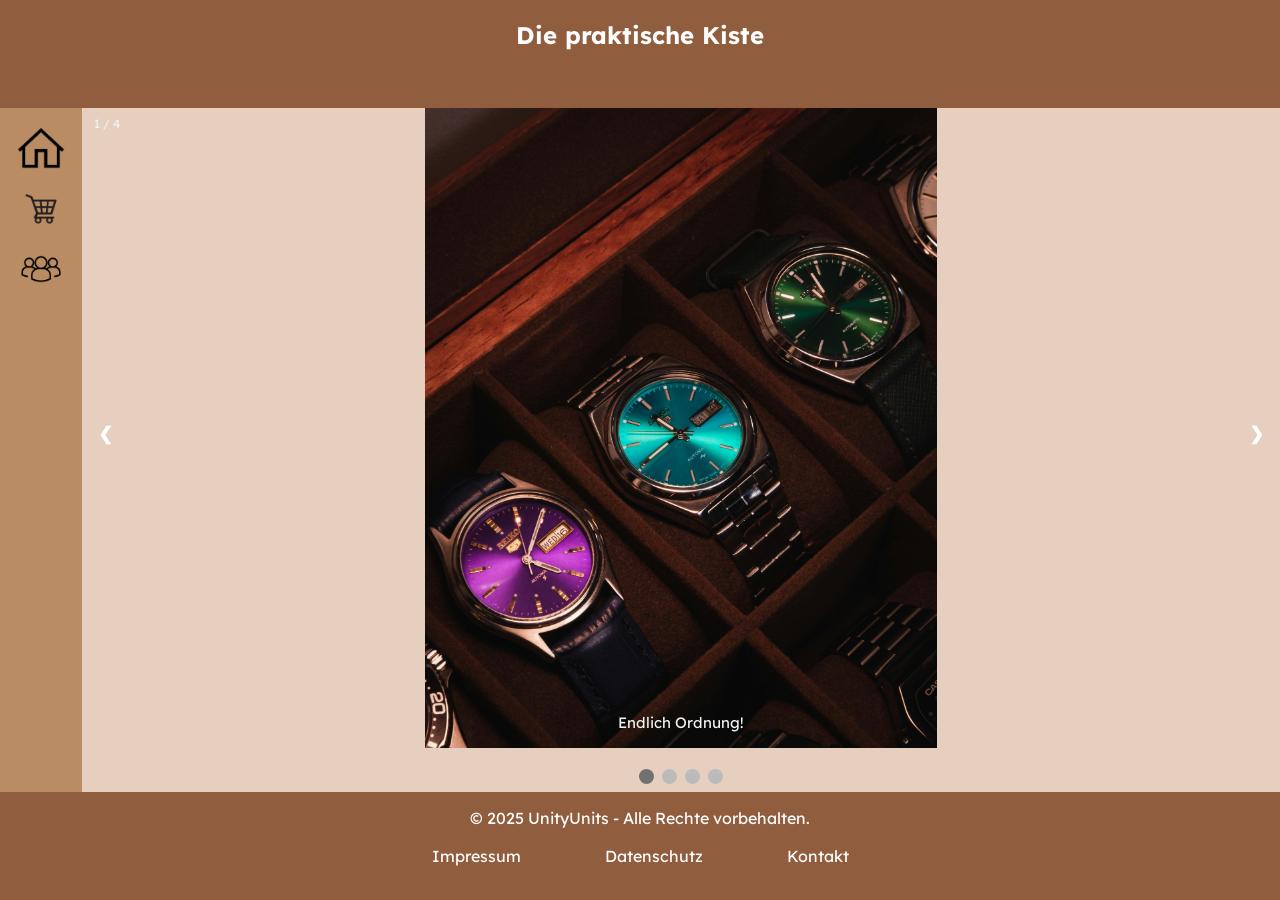
<file: index.html>
<!DOCTYPE html>
<html>
<head>
    <meta charset="UTF-8" />
    <title>UnityUnits</title>
    <meta name="viewport" content="width=device-width, initial-scale=1" />
    <link rel="stylesheet" href="./css/style.css" />
    <link rel="icon" type="image/png" href="./images/UnityUnits-Logo-512x512.png" />
    <link rel="apple-touch-icon" href="./images/boxes.png" />
    <link rel="webmanifest" href="./manifest.json" />
    <script src="./js/script.js" defer></script>
</head>
<body onload="init()">
    <div id="page" onresize="adjustImgSize()">
        <div id="left-hotbar" class="flexbox">
            <a href="./index.html"> <img id="home_big" alt="home" src="./images/home.png" /></a> <br> <br>
            <a href="./shop.html"> <img id="shop_big" alt="shop" src="./images/shop.png"/></a> <br> <br>
            <a href="./about.html"> <img id="about_big" alt="about" src="./images/about.png"/></a> <br> <br>  
        </div>
        <div id="left-container" class="container">
            <a href="./index.html"> <img id="home_big" alt="home" src="./images/home.png" /> <span>  Startseite  </span> </a> <br> <br>
            <a href="./shop.html"> <img id="shop_big" alt="shop" src="./images/shop.png"/> <span>  Shop  </span> </a> <br> <br>
            <a href="./about.html"> <img id="about_big" alt="about" src="./images/about.png"/> <span>  Über Uns </span> </a> <br> <br>   
        </div>
        <div id="right-container" class="container" hidden="true">
            <button id="buttonCloseJob" onclick="document.getElementById('right-container').hidden = true;">X</button>
            <a href="./job.html">
                <img class="box" alt="Image of Uncle Sam 'We want you'" id="imgUncleSam" src="./images/wewantyou.png"/>
                <p> <strong>WIR SUCHEN DICH!</strong></br> Hast du Interesse in einem jungen Unternehmen mit flacher Hierachie zu arbeiten? Dann klick jetzt hier um Dir unsere aktuellen Stellenangebote anzuschauen und deine Seele zu verkaufen!</p>
            </a>
        </div>
        <div id="center-container" class="container">
            <div class="slideshow-container" onload="adjustImgSize()">

                <!-- Full-width images with number and caption text -->
                <div class="mySlides fade">
                    <div class="numbertext">1 / 4</div>
                    <img id="slideImg1" alt= "" src="./images/slideImg1.jpg">
                    <div class="text">Endlich Ordnung!</div>
                </div>

                <div class="mySlides fade">
                    <div class="numbertext">2 / 4</div>
                    <img id="slideImg2" alt= "" src="./images/slideImg2.jpg">
                    <div class="text">Das Chaos hat ein Ende!</div>
                </div>

                <div class="mySlides fade">
                    <div class="numbertext">3 / 4</div>
                    <img id="slideImg3" alt= "" src="./images/slideImg3.jpg">
                    <div class="text">Modular & Praktisch!</div>
                </div>

                <div class="mySlides fade">
                    <div class="numbertext">4 / 4</div>
                    <img id="slideImg4" alt= "" src="./images/slideImg4.jpg">
                    <div class="text">Keine Zeit mit Suchen veschwenden!</div>
                </div>
                <!-- Next and previous buttons -->
                <a class="prev" onclick="plusSlides(-1)">&#10094;</a>
                <a class="next" onclick="plusSlides(1)">&#10095;</a>
            </div>
            <br>

            <!-- The dots/circles -->
            <div style="text-align:center">
            <span class="dot" onclick="currentSlide(1)"></span>
            <span class="dot" onclick="currentSlide(2)"></span>
            <span class="dot" onclick="currentSlide(3)"></span>
            <span class="dot" onclick="currentSlide(4)"></span>
            </div>
        </div>
        <div id="header" class="container">
            <h2><a href="./index.html">Die praktische Kiste</a></h2>
        </div>
        <div id="footer" class="container">
            <p>© 2025 UnityUnits - Alle Rechte vorbehalten.</p>
                <nav id="navigation" class="container">
                    <a href="./imprint.html">Impressum</a>
                    <a href="./privacy.html">Datenschutz</a>
                    <a href="./contact.html">Kontakt</a>
                </nav>
        </div>
    </body>
</html>
</file>
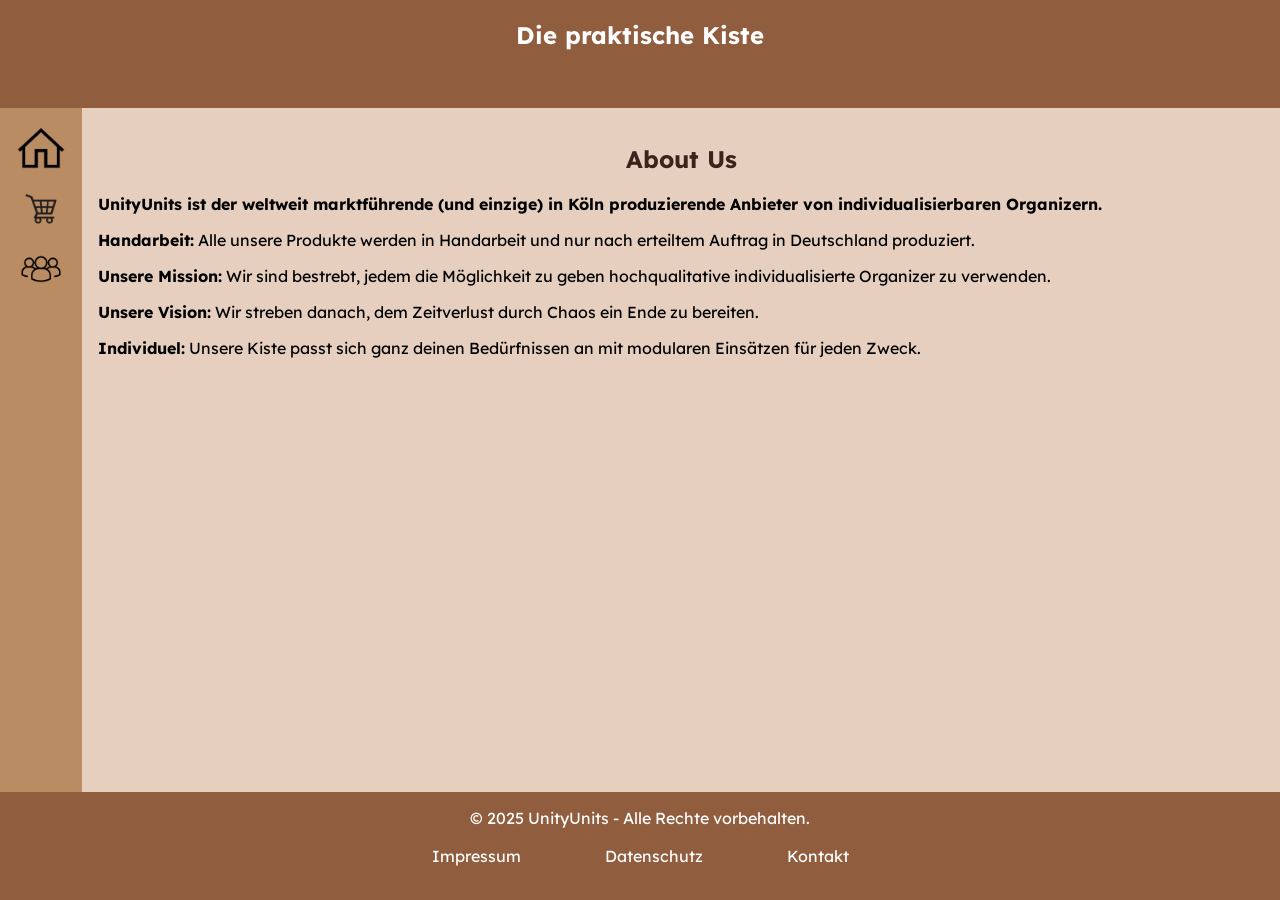
<file: about.html>
<!DOCTYPE html>
<html>
<head>
    <meta charset="UTF-8" />
    <title>UnityUnits</title>
    <meta name="viewport" content="width=device-width, initial-scale=1" />
    <link rel="stylesheet" href="./css/style.css" />
    <link rel="icon" type="image/png" href="./images/UnityUnits-Logo-512x512.png" />
    <link rel="apple-touch-icon" href="./images/boxes.png" />
    <link rel="webmanifest" href="./manifest.json" />
    <script src="./js/script.js" defer></script>
</head>
<body>
    <div id="page">
        <div id="body">
            <div id="header" class="container">
                <h2><a href="./index.html">Die praktische Kiste</a></h2>
            </div>
            <div id="left-hotbar" class="flexbox" on>
            <a href="./index.html"> <img id="home_big" alt="home" src="./images/home.png" /></a> <br> <br>
            <a href="./shop.html"> <img id="shop_big" alt="shop" src="./images/shop.png"/></a> <br> <br>
            <a href="./about.html"> <img id="about_big" alt="about" src="./images/about.png"/></a> <br> <br>  
            </div>
            <div id="left-container" class="container">
                <a href="./index.html"> <img id="home_big" alt="home" src="./images/home.png" /> <span>  Startseite  </span> </a> <br> <br>
                <a href="./shop.html"> <img id="shop_big" alt="shop" src="./images/shop.png"/> <span>  Shop  </span> </a> <br> <br>
                <a href="./about.html"> <img id="about_big" alt="about" src="./images/about.png"/> <span>  Über Uns </span> </a> <br> <br>   
            </div>
            <div id="container-about" class="container">
                <section class="about">
                    <h1>About Us</h1>
                    <p style="font-weight: bold">
                    UnityUnits ist der weltweit marktführende (und einzige) in Köln produzierende Anbieter von individualisierbaren Organizern.
                    </p>
                    <div>
                        <p>
                            <strong>Handarbeit:</strong> Alle unsere Produkte werden in Handarbeit und nur nach erteiltem Auftrag in Deutschland produziert.
                        </p>
                        <p>
                            <strong>Unsere Mission:</strong> Wir sind bestrebt, jedem die Möglichkeit zu geben hochqualitative individualisierte Organizer zu verwenden.
                        </p>
                        <p>
                            <strong>Unsere Vision:</strong> Wir streben danach, dem Zeitverlust durch Chaos ein Ende zu bereiten.
                        </p>
                        <p>
                            <strong>Individuel:</strong> Unsere Kiste passt sich ganz deinen Bedürfnissen an mit modularen Einsätzen für jeden Zweck.
                        </p>
                    </div>
                </section>
            </div>
            <div id="footer" class="container">
                <p>© 2025 UnityUnits - Alle Rechte vorbehalten.</p> 
                <nav id="navigation" class="container">
                    <a href="./imprint.html">Impressum</a>
                    <a href="./privacy.html">Datenschutz</a>
                    <a href="./contact.html">Kontakt</a>
                </nav>
            </div>
        </div>
    </div>
</body>
</file>
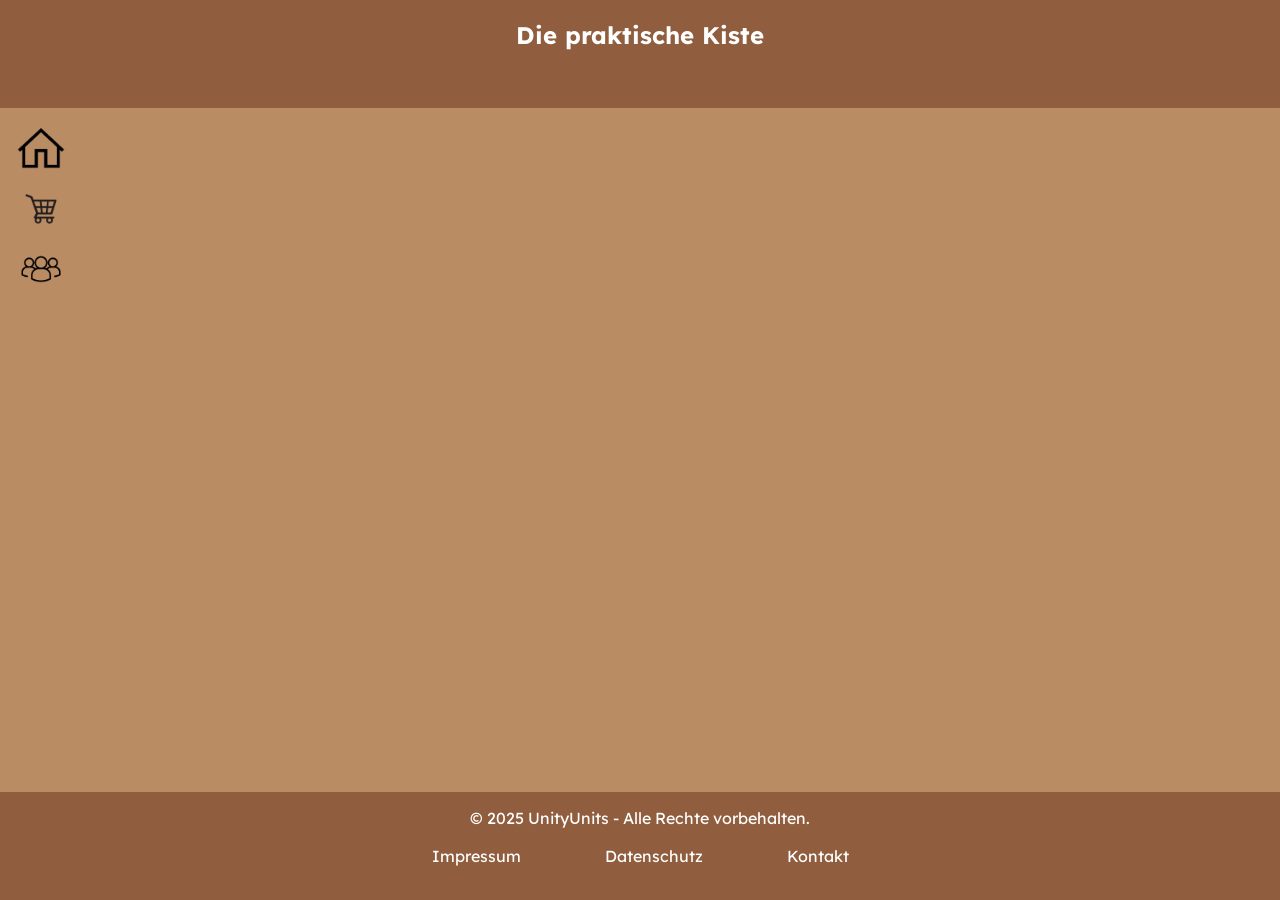
<file: configurator.html>
<!DOCTYPE html>
<html>
<head>
    <meta charset="UTF-8" />
    <title>UnityUnits</title>
    <meta name="viewport" content="width=device-width, initial-scale=1" />
    <link rel="stylesheet" href="./css/style.css" />
    <link rel="icon" type="image/png" href="./images/UnityUnits-Logo-512x512.png" />
    <link rel="apple-touch-icon" href="./images/boxes.png" />
    <link rel="webmanifest" href="./manifest.json" />
    <script src="./js/script.js" defer></script>
</head>
<body>
    <div id="page" onload="adjustSizeImprint()" onresize="adjustSizeImprint()">
        <div id="body">
            <div id="header" class="container">
                <h2><a href="./index.html">Die praktische Kiste</a></h2>
            </div>
            <div id="left-hotbar" class="flexbox" on>
                <img id="home_small" alt="home" src="./images/home.png" /> <br> <br>
                <img id="shop_small" alt="shop" src="./images/shop.png" /> <br> <br>
                <img id="about_small" alt="about" src="./images/about.png" /> <br> <br>
            </div>
            <div id="left-container" class="container">
                <a href="./index.html"> <img id="home_big" alt="home" src="./images/home.png" /> <span>  Startseite  </span> </a> <br> <br>
                <a href="./shop.html"> <img id="shop_big" alt="shop" src="./images/shop.png"/> <span>  Shop  </span> </a> <br> <br>
                <a href="./about.html"> <img id="about_big" alt="about" src="./images/about.png"/> <span>  Über Uns </span> </a> <br> <br>   
            </div>
            <div id="footer" class="container">
                <p>© 2025 UnityUnits - Alle Rechte vorbehalten.</p> 
                <nav id="navigation" class="container">
                    <a href="./imprint.html">Impressum</a>
                    <a href="./privacy.html">Datenschutz</a>
                    <a href="./contact.html">Kontakt</a>
                </nav>
            </div>
        </div>
    </div>
</body>
</html>
</file>
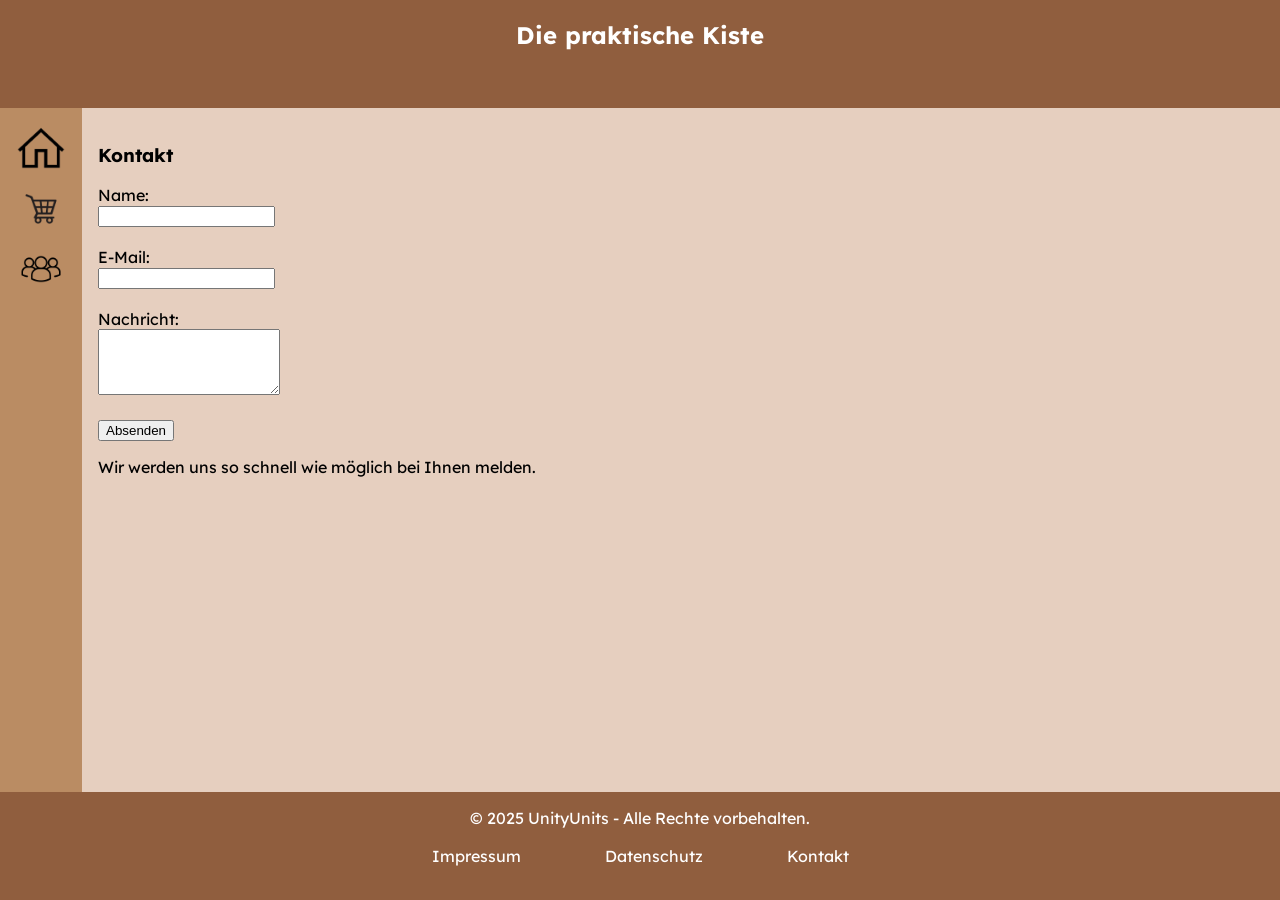
<file: contact.html>
<!DOCTYPE html>
<html>
<head>
    <meta charset="UTF-8" />
    <title>UnityUnits</title>
    <meta name="viewport" content="width=device-width, initial-scale=1" />
    <link rel="stylesheet" href="./css/style.css" />
    <link rel="icon" type="image/png" href="./images/UnityUnits-Logo-512x512.png" />
    <link rel="apple-touch-icon" href="./images/boxes.png" />
    <link rel="webmanifest" href="./manifest.json" />
    <script src="./js/script.js" defer></script>
</head>
<body>
    <div id="page">
        <div id="body">
            <div id="header" class="container">
                <h2><a href="./index.html">Die praktische Kiste</a></h2>
            </div>
        <div id="left-hotbar" class="flexbox" on>
            <a href="./index.html"> <img id="home_big" alt="home" src="./images/home.png" /></a> <br> <br>
            <a href="./shop.html"> <img id="shop_big" alt="shop" src="./images/shop.png"/></a> <br> <br>
            <a href="./about.html"> <img id="about_big" alt="about" src="./images/about.png"/></a> <br> <br>  
        </div>
        <div id="left-container" class="container">
            <a href="./index.html"> <img id="home_big" alt="home" src="./images/home.png" /> <span>  Startseite  </span> </a> <br> <br>
            <a href="./shop.html"> <img id="shop_big" alt="shop" src="./images/shop.png"/> <span>  Shop  </span> </a> <br> <br>
            <a href="./about.html"> <img id="about_big" alt="about" src="./images/about.png"/> <span>  Über Uns </span> </a> <br> <br>   
        </div>
            <div id="container-contact" class="container">
                <form>
                    <h3>Kontakt</h3>
                    <label for="name">Name:</label> <br>
                    <input type="text" id="name" name="name" required /> <br>
                     <br>
                    <label for="email">E-Mail:</label> <br>
                    <input type="email" id="email" name="email" required /> <br>
                     <br>
                    <label for="message">Nachricht:</label> <br>
                    <textarea id="message" name="message" rows="4" required></textarea> <br>
                     <br>
                    <button type="submit">Absenden</button> <br>
                    <p>Wir werden uns so schnell wie möglich bei Ihnen melden.</p>                
                </form>
            </div>
            <div id="footer" class="container">
                <p>© 2025 UnityUnits - Alle Rechte vorbehalten.</p> 
                <nav id="navigation" class="container">
                    <a href="./imprint.html">Impressum</a>
                    <a href="./privacy.html">Datenschutz</a>
                    <a href="./contact.html">Kontakt</a>
                </nav>
            </div>
        </div>
    </div>
</body>
</html>
</file>
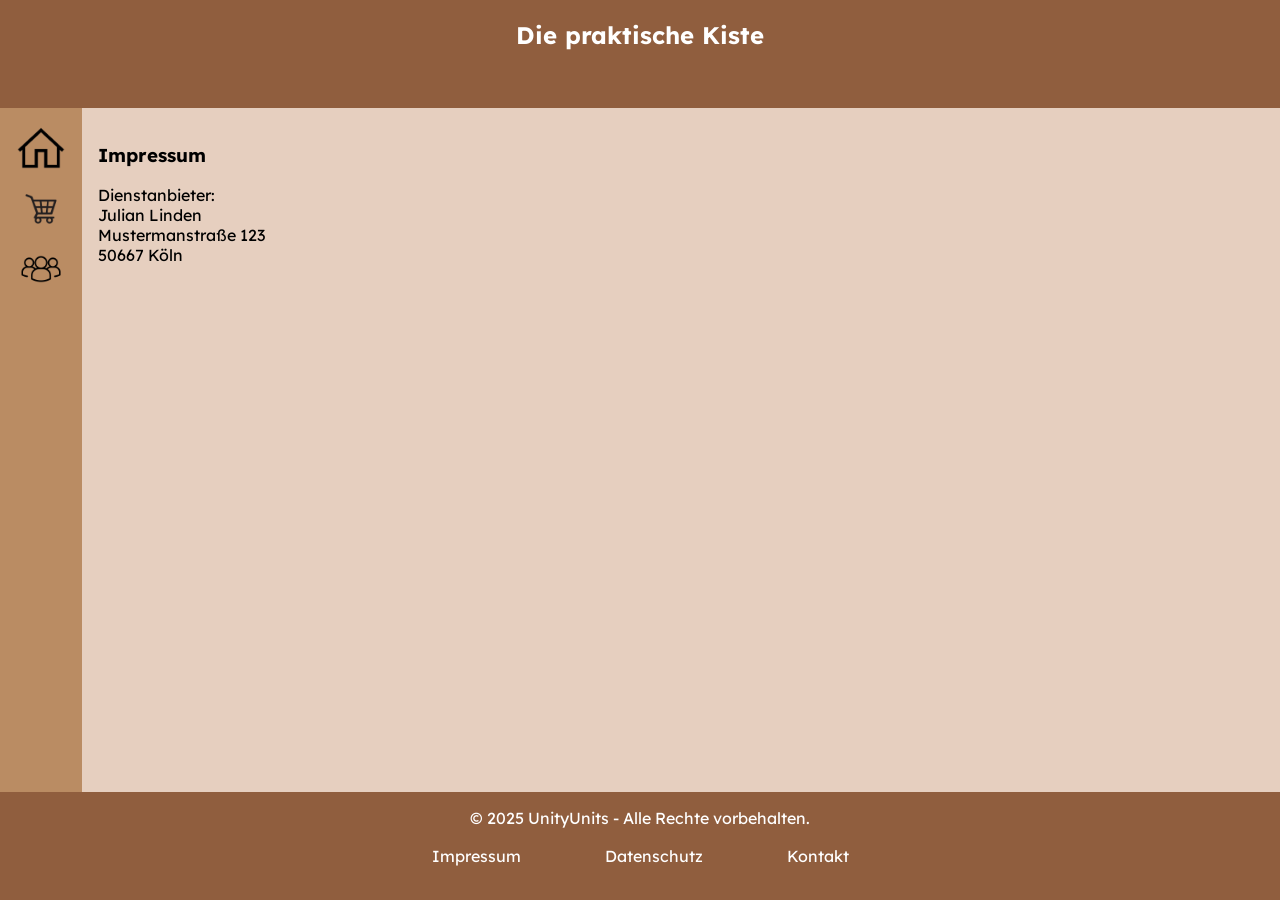
<file: imprint.html>
<!DOCTYPE html>
<html>
<head>
    <meta charset="UTF-8" />
    <title>UnityUnits</title>
    <meta name="viewport" content="width=device-width, initial-scale=1" />
    <link rel="stylesheet" href="./css/style.css" />
    <link rel="icon" type="image/png" href="./images/UnityUnits-Logo-512x512.png" />
    <link rel="apple-touch-icon" href="./images/boxes.png" />
    <link rel="webmanifest" href="./manifest.json" />
    <script src="./js/script.js" defer></script>
</head>
<body>
    <div id="page" onload="adjustSizeImprint()" onresize="adjustSizeImprint()">
        <div id="body">
            <div id="header" class="container">
                <h2><a href="./index.html">Die praktische Kiste</a></h2>
            </div>
            <div id="left-hotbar" class="flexbox" on>
                <img id="home_small" alt="home" src="./images/home.png" /> <br> <br>
                <img id="shop_small" alt="shop" src="./images/shop.png" /> <br> <br>
                <img id="about_small" alt="about" src="./images/about.png" /> <br> <br>
            </div>
            <div id="left-container" class="container">
                <a href="./index.html"> <img id="home_big" alt="home" src="./images/home.png" /> <span>  Startseite  </span> </a> <br> <br>
                <a href="./shop.html"> <img id="shop_big" alt="shop" src="./images/shop.png"/> <span>  Shop  </span> </a> <br> <br>
                <a href="./about.html"> <img id="about_big" alt="about" src="./images/about.png"/> <span>  Über Uns </span> </a> <br> <br>   
            </div>
            <div id="container-impressum" class="container">
                <h3>Impressum</h3>
                <p>Dienstanbieter:<br> Julian Linden <br> Mustermanstraße 123 <br> 50667 Köln</p>  
            </div>
            <div id="footer" class="container">
                <p>© 2025 UnityUnits - Alle Rechte vorbehalten.</p> 
                <nav id="navigation" class="container">
                    <a href="./imprint.html">Impressum</a>
                    <a href="./privacy.html">Datenschutz</a>
                    <a href="./contact.html">Kontakt</a>
                </nav>
            </div>
        </div>
    </div>
</body>
</html>
</file>
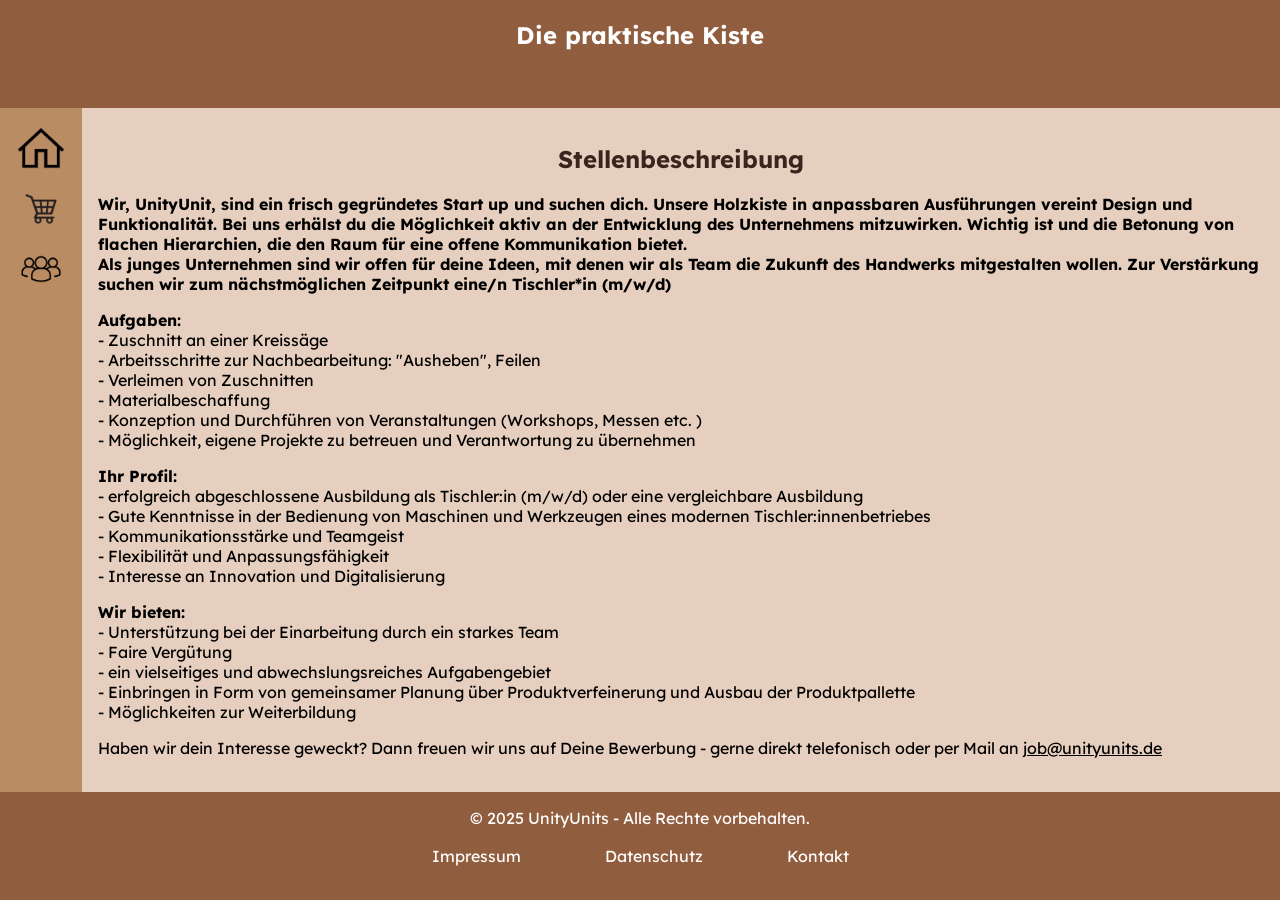
<file: job.html>
<!DOCTYPE html>
<html>
<head>
    <meta charset="UTF-8" />
    <title>UnityUnits</title>
    <meta name="viewport" content="width=device-width, initial-scale=1" />
    <link rel="stylesheet" href="./css/style.css" />
    <link rel="icon" type="image/png" href="./images/UnityUnits-Logo-512x512.png" />
    <link rel="apple-touch-icon" href="./images/boxes.png" />
    <link rel="webmanifest" href="./manifest.json" />
    <script src="./js/script.js" defer></script>
</head>
<body>
    <div id="page">
        <div id="body">
            <div id="header" class="container">
                <h2><a href="./index.html">Die praktische Kiste</a></h2>
            </div>
            <div id="left-hotbar" class="flexbox" on>
            <a href="./index.html"> <img id="home_big" alt="home" src="./images/home.png" /></a> <br> <br>
            <a href="./shop.html"> <img id="shop_big" alt="shop" src="./images/shop.png"/></a> <br> <br>
            <a href="./about.html"> <img id="about_big" alt="about" src="./images/about.png"/></a> <br> <br>  
            </div>
            <div id="left-container" class="container">
                <a href="./index.html"> <img id="home_big" alt="home" src="./images/home.png" /> <span>  Startseite  </span> </a> <br> <br>
                <a href="./shop.html"> <img id="shop_big" alt="shop" src="./images/shop.png"/> <span>  Shop  </span> </a> <br> <br>
                <a href="./about.html"> <img id="about_big" alt="about" src="./images/about.png"/> <span>  Über Uns </span> </a> <br> <br>   
            </div>
            <div id="container-job" class="container">
                <section class="job">
                    <h1>Stellenbeschreibung</h1>
                    <p style="font-weight: bold">
                    Wir, UnityUnit, sind ein frisch gegründetes Start up und suchen dich.
                    Unsere Holzkiste in anpassbaren Ausführungen vereint Design und Funktionalität.
                    Bei uns erhälst du die Möglichkeit aktiv an der Entwicklung des Unternehmens mitzuwirken.
                    Wichtig ist und die Betonung von flachen Hierarchien, die den Raum für eine offene Kommunikation
                    bietet. </br>
                    Als junges Unternehmen sind wir offen für deine Ideen, mit denen wir als Team die Zukunft des Handwerks mitgestalten wollen. 
                    Zur Verstärkung suchen wir zum nächstmöglichen Zeitpunkt eine/n Tischler*in (m/w/d)
                    </p>
                    <div>
                        <p>
                            <strong>Aufgaben:</strong> </br>- Zuschnitt an einer Kreissäge
</br>- Arbeitsschritte zur Nachbearbeitung: "Ausheben", Feilen
</br>- Verleimen von Zuschnitten
</br>- Materialbeschaffung
</br>- Konzeption und Durchführen von Veranstaltungen (Workshops, Messen etc. )
</br>- Möglichkeit, eigene Projekte zu betreuen und Verantwortung zu übernehmen
                        </p>
                        <p>
                            <strong>Ihr Profil:</strong> </br>- erfolgreich abgeschlossene Ausbildung als Tischler:in (m/w/d) oder eine vergleichbare Ausbildung 
</br>- Gute Kenntnisse in der Bedienung von Maschinen und Werkzeugen eines modernen Tischler:innenbetriebes
</br>- Kommunikationsstärke und Teamgeist
</br>- Flexibilität und Anpassungsfähigkeit
</br>- Interesse an Innovation und Digitalisierung 
                        </p>
                        <p>
                            <strong>Wir bieten:</strong> </br>- Unterstützung bei der Einarbeitung durch ein starkes Team
</br>- Faire Vergütung
</br>- ein vielseitiges und abwechslungsreiches Aufgabengebiet 
</br>- Einbringen in Form von gemeinsamer Planung über Produktverfeinerung und Ausbau der Produktpallette 
</br>- Möglichkeiten zur Weiterbildung
                       </p>
                        <p>
                            Haben wir dein Interesse geweckt? Dann freuen wir uns auf Deine Bewerbung - gerne direkt telefonisch oder per Mail an <a href="mailto:job@unityunits.de"> job@unityunits.de </a>
                        </p>
                    </div>
                </section>
            </div>
            <div id="footer" class="container">
                <p>© 2025 UnityUnits - Alle Rechte vorbehalten.</p> 
                <nav id="navigation" class="container">
                    <a href="./imprint.html">Impressum</a>
                    <a href="./privacy.html">Datenschutz</a>
                    <a href="./contact.html">Kontakt</a>
                </nav>
            </div>
        </div>
    </div>
</body>
</file>
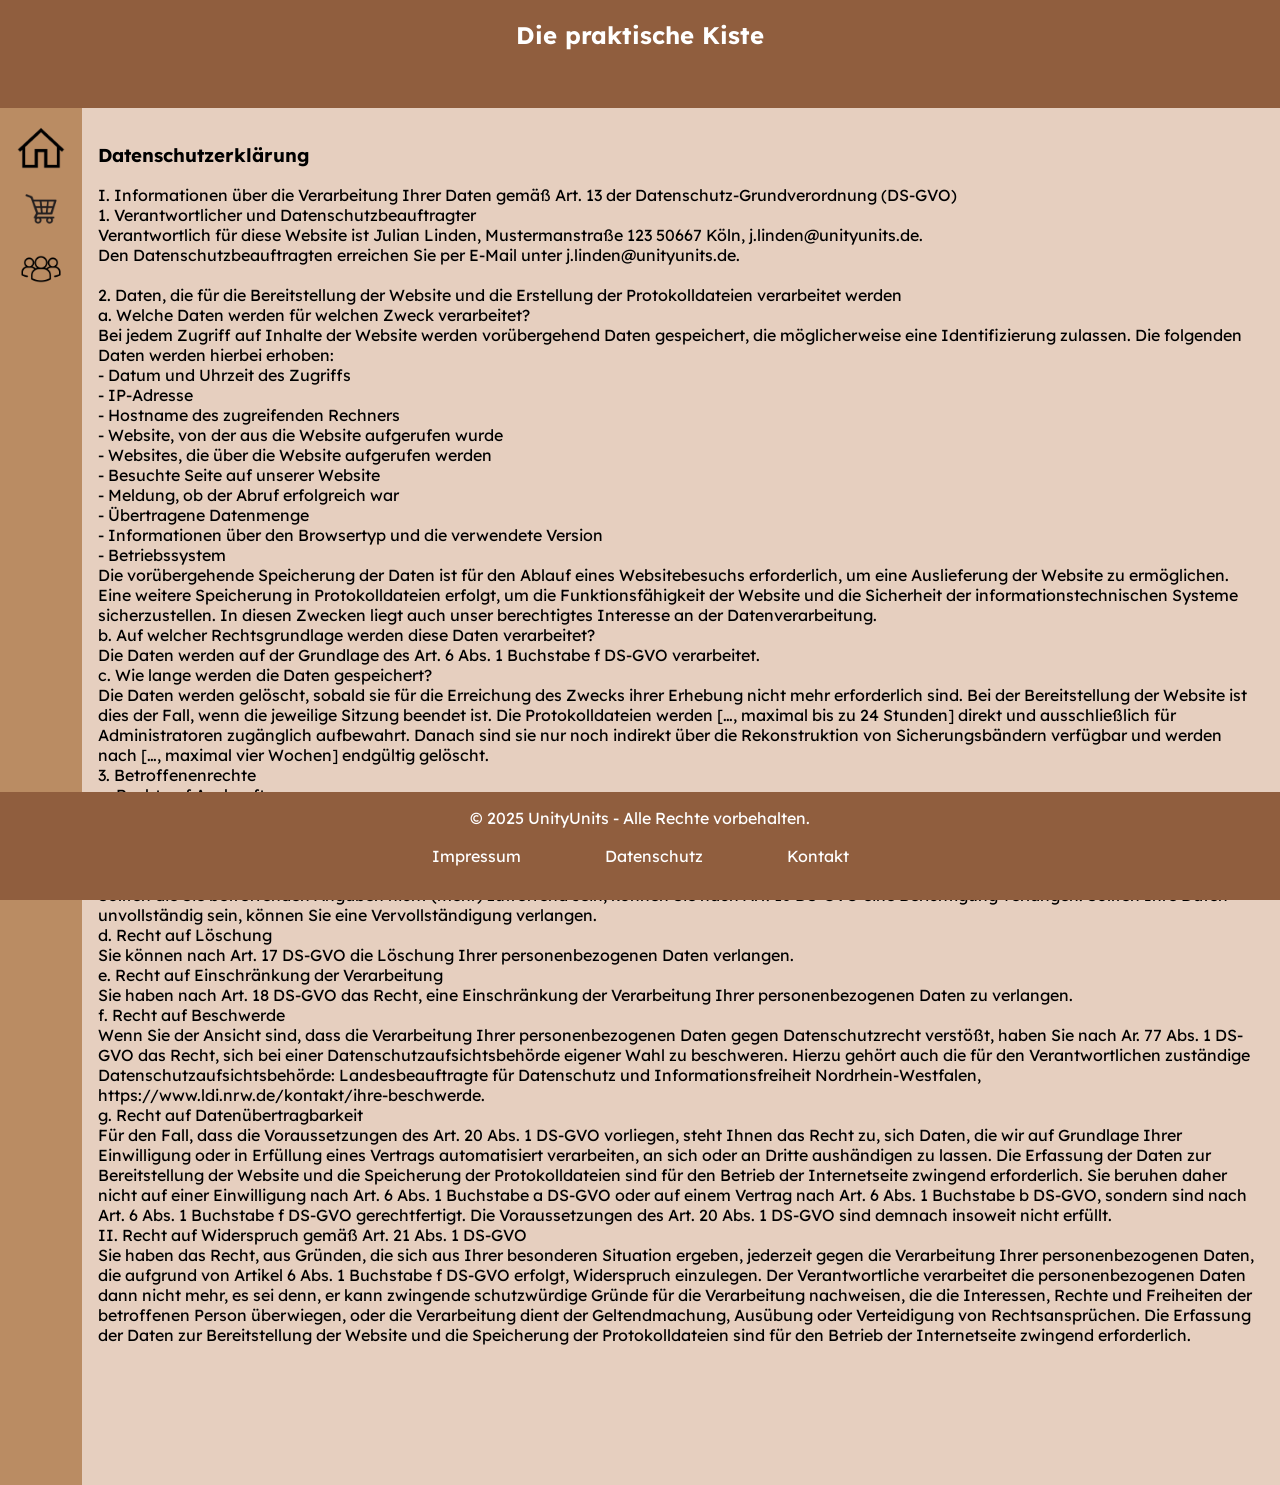
<file: privacy.html>
<!DOCTYPE html>
<html>
<head>
    <meta charset="UTF-8" />
    <title>UnityUnits</title>
    <meta name="viewport" content="width=device-width, initial-scale=1" />
    <link rel="stylesheet" href="./css/style.css" />
    <link rel="icon" type="image/png" href="./images/UnityUnits-Logo-512x512.png" />
    <link rel="apple-touch-icon" href="./images/boxes.png" />
    <link rel="webmanifest" href="./manifest.json" />
    <script src="./js/script.js" defer></script>
</head>
<body>
    <div id="page">
        <div id="body">
            <div id="header" class="container">
                <h2><a href="./index.html">Die praktische Kiste</a></h2>
            </div>
        <div id="left-hotbar" class="flexbox" on>
            <a href="./index.html"> <img id="home_big" alt="home" src="./images/home.png" /></a> <br> <br>
            <a href="./shop.html"> <img id="shop_big" alt="shop" src="./images/shop.png"/></a> <br> <br>
            <a href="./about.html"> <img id="about_big" alt="about" src="./images/about.png"/></a> <br> <br>  
        </div>
        <div id="left-container" class="container">
            <a href="./index.html"> <img id="home_big" alt="home" src="./images/home.png" /> <span>  Startseite  </span> </a> <br> <br>
            <a href="./shop.html"> <img id="shop_big" alt="shop" src="./images/shop.png"/> <span>  Shop  </span> </a> <br> <br>
            <a href="./about.html"> <img id="about_big" alt="about" src="./images/about.png"/> <span>  Über Uns </span> </a> <br> <br>   
        </div>
            <div id="container-privacy" class="container">
                <h3>Datenschutzerklärung</h3>
                <p>
                    I. Informationen über die Verarbeitung Ihrer Daten gemäß Art. 13 der Datenschutz-Grundverordnung (DS-GVO) <br>
                    1. Verantwortlicher und Datenschutzbeauftragter <br>
                    Verantwortlich für diese Website ist

                    Julian Linden, Mustermanstraße 123 50667 Köln, j.linden@unityunits.de.  <br>

                    Den Datenschutzbeauftragten erreichen Sie per E-Mail unter

                    j.linden@unityunits.de. <br> <br>

                    2. Daten, die für die Bereitstellung der Website und die Erstellung der Protokolldateien verarbeitet werden  <br>
                    a. Welche Daten werden für welchen Zweck verarbeitet? <br>
                    Bei jedem Zugriff auf Inhalte der Website werden vorübergehend Daten gespeichert, die möglicherweise eine Identifizierung zulassen. Die folgenden Daten werden hierbei erhoben:
                    <br>
                    - Datum und Uhrzeit des Zugriffs
                    <br>
                    - IP-Adresse
                    <br>
                    - Hostname des zugreifenden Rechners
                    <br>
                    - Website, von der aus die Website aufgerufen wurde
                    <br>
                    - Websites, die über die Website aufgerufen werden
                    <br>
                    - Besuchte Seite auf unserer Website
                    <br>
                    - Meldung, ob der Abruf erfolgreich war
                    <br>
                    - Übertragene Datenmenge
                    <br>
                    - Informationen über den Browsertyp und die verwendete Version
                    <br>
                    - Betriebssystem
                    <br>
                    Die vorübergehende Speicherung der Daten ist für den Ablauf eines Websitebesuchs erforderlich, um eine Auslieferung der Website zu ermöglichen. Eine weitere Speicherung in Protokolldateien erfolgt, um die Funktionsfähigkeit der Website und die Sicherheit der informationstechnischen Systeme sicherzustellen. In diesen Zwecken liegt auch unser berechtigtes Interesse an der Datenverarbeitung.
                    <br>
                    b. Auf welcher Rechtsgrundlage werden diese Daten verarbeitet? <br>
                    Die Daten werden auf der Grundlage des Art. 6 Abs. 1 Buchstabe f DS-GVO verarbeitet.
                    <br>
                    c. Wie lange werden die Daten gespeichert? <br>
                    Die Daten werden gelöscht, sobald sie für die Erreichung des Zwecks ihrer Erhebung nicht mehr erforderlich sind. Bei der Bereitstellung der Website ist dies der Fall, wenn die jeweilige Sitzung beendet ist. Die Protokolldateien werden […, maximal bis zu 24 Stunden] direkt und ausschließlich für Administratoren zugänglich aufbewahrt. Danach sind sie nur noch indirekt über die Rekonstruktion von Sicherungsbändern verfügbar und werden nach […, maximal vier Wochen] endgültig gelöscht.
                    <br>
                    3. Betroffenenrechte <br>
                    a. Recht auf Auskunft <br>
                    Sie können Auskunft nach Art. 15 DS-GVO über Ihre personenbezogenen Daten verlangen, die wir verarbeiten.
                    <br>
                    b. Recht auf Widerspruch: <br>
                    Sie haben ein Recht auf Widerspruch aus besonderen Gründen (siehe unter Punkt II).
                    <br>
                    c. Recht auf Berichtigung <br>
                    Sollten die Sie betreffenden Angaben nicht (mehr) zutreffend sein, können Sie nach Art. 16 DS-GVO eine Berichtigung verlangen. Sollten Ihre Daten unvollständig sein, können Sie eine Vervollständigung verlangen.
                    <br>
                    d. Recht auf Löschung <br>
                    Sie können nach Art. 17 DS-GVO die Löschung Ihrer personenbezogenen Daten verlangen.
                    <br>
                    e. Recht auf Einschränkung der Verarbeitung <br>
                    Sie haben nach Art. 18 DS-GVO das Recht, eine Einschränkung der Verarbeitung Ihrer personenbezogenen Daten zu verlangen.
                    <br>
                    f. Recht auf Beschwerde <br>
                    Wenn Sie der Ansicht sind, dass die Verarbeitung Ihrer personenbezogenen Daten gegen Datenschutzrecht verstößt, haben Sie nach Ar. 77 Abs. 1 DS-GVO das Recht, sich bei einer Datenschutzaufsichtsbehörde eigener Wahl zu beschweren. Hierzu gehört auch die für den Verantwortlichen zuständige Datenschutzaufsichtsbehörde: Landesbeauftragte für Datenschutz und Informationsfreiheit Nordrhein-Westfalen, https://www.ldi.nrw.de/kontakt/ihre-beschwerde.
                    <br>
                    g. Recht auf Datenübertragbarkeit <br>
                    Für den Fall, dass die Voraussetzungen des Art. 20 Abs. 1 DS-GVO vorliegen, steht Ihnen das Recht zu, sich Daten, die wir auf Grundlage Ihrer Einwilligung oder in Erfüllung eines Vertrags automatisiert verarbeiten, an sich oder an Dritte aushändigen zu lassen. Die Erfassung der Daten zur Bereitstellung der Website und die Speicherung der Protokolldateien sind für den Betrieb der Internetseite zwingend erforderlich. Sie beruhen daher nicht auf einer Einwilligung nach Art. 6 Abs. 1 Buchstabe a DS-GVO oder auf einem Vertrag nach Art. 6 Abs. 1 Buchstabe b DS-GVO, sondern sind nach Art. 6 Abs. 1 Buchstabe f DS-GVO gerechtfertigt. Die Voraussetzungen des Art. 20 Abs. 1 DS-GVO sind demnach insoweit nicht erfüllt.
                    <br>
                    II. Recht auf Widerspruch gemäß Art. 21 Abs. 1 DS-GVO <br>
                    Sie haben das Recht, aus Gründen, die sich aus Ihrer besonderen Situation ergeben, jederzeit gegen die Verarbeitung Ihrer personenbezogenen Daten, die aufgrund von Artikel 6 Abs. 1 Buchstabe f DS-GVO erfolgt, Widerspruch einzulegen. Der Verantwortliche verarbeitet die personenbezogenen Daten dann nicht mehr, es sei denn, er kann zwingende schutzwürdige Gründe für die Verarbeitung nachweisen, die die Interessen, Rechte und Freiheiten der betroffenen Person überwiegen, oder die Verarbeitung dient der Geltendmachung, Ausübung oder Verteidigung von Rechtsansprüchen. Die Erfassung der Daten zur Bereitstellung der Website und die Speicherung der Protokolldateien sind für den Betrieb der Internetseite zwingend erforderlich.
                </p>  
            </div>
            <div id="footer" class="container">
                <p>© 2025 UnityUnits - Alle Rechte vorbehalten.</p> 
                <nav id="navigation" class="container">
                    <a href="./imprint.html">Impressum</a>
                    <a href="./privacy.html">Datenschutz</a>
                    <a href="./contact.html">Kontakt</a>
                </nav>
            </div>
        </div>
    </div>
</body>
</html>
</file>
<file: css/style.css>
@import url('https://fonts.googleapis.com/css2?family=Lexend:wght@100..900&display=swap');
body{
    background-color: #ba8c63;
	font-family: 'OpenDyslexic', 'opendyslexic', Lexend, Times, serif;
}
h1{
    color: #3a241d;
    text-align: center;
}
* {box-sizing:border-box}

/* Slideshow container */
.slideshow-container {
	width: 100%;
	height: calc(100% - 44px);
  	position: relative;
  	margin: auto;
	object-fit: contain;
}

/* Hide the images by default */
.mySlides {
  	display: none;
	position: absolute;
	height: 100%;
	width: 100%;
	object-fit: contain;
	box-sizing: border-box;
	padding: 0px;
	margin: 0px;
}
.mySlides img{
	display:flex;
	max-width: 100%;
	max-height: 100%;
	width: auto;
	height: auto;
	object-fit: contain;
	margin-left: auto;
	margin-right: auto;
	align-self: center;
}
/* Next & previous buttons */
.prev, .next {
  cursor: pointer;
  position: absolute;
  top: 50%;
  width: auto;
  margin-top: -22px;
  padding: 16px;
  color: white;
  font-weight: bold;
  font-size: 18px;
  transition: 0.6s ease;
  border-radius: 0 3px 3px 0;
  user-select: none;
}

/* Position the "next button" to the right */
.next {
  right: 0;
  border-radius: 3px 0 0 3px;
}

/* On hover, add a black background color with a little bit see-through */
.prev:hover, .next:hover {
  background-color: rgba(0,0,0,0.8);
}

/* Caption text */
.text {
  color: #f2f2f2;
  font-size: 15px;
  padding: 8px 12px;
  position: absolute;
  bottom: 8px;
  width: 100%;
  text-align: center;
}

/* Number text (1/3 etc) */
.numbertext {
  color: #f2f2f2;
  font-size: 12px;
  padding: 8px 12px;
  position: absolute;
  top: 0;
}

/* The dots/bullets/indicators */
.dot {
  cursor: pointer;
  height: 15px;
  width: 15px;
  margin: 0 2px;
  background-color: #bbb;
  border-radius: 50%;
  display: inline-block;
  transition: background-color 0.6s ease;
}

.active, .dot:hover {
  background-color: #717171;
}

/* Fading animation */
.fade {
  animation-name: fade;
  animation-duration: 1.5s;
}

@keyframes fade {
  from {opacity: .4}
  to {opacity: 1}
}

#page{
	background-color: #ba8c63;
}
#left-container{
	position: fixed;
	box-sizing: border-box;
	background-color: #ba8c63;
	left: 0%;
	top: 108px;
	min-height: calc(100% - 216px);
	height: max-content;
	width: max-content;
	opacity: 0;
	z-index: 3;
	padding: 16px;
	padding-bottom: 124px;
	transform: translateX(-100%);
	overflow: hidden;
}

#left-hotbar{
	position: fixed;
	background-color: #ba8c63;
	left: 0px;
	top: 108px;
	min-height: calc(100% - 216px);
	height: max-content;
	width: 82px;
	z-index:2;
	overflow-wrap: break-word;
	box-sizing: border-box;
	margin-top: 0;
	padding: 16px;
	padding-bottom: 124px;
	overflow: hidden;
	min-width: 82px;
}
#left-hotbar:hover ~ #left-container{
	transition: opacity 0.5s ease-in;
	transform:translateX(0%);
	opacity: 1;
}
#left-container:hover{
	opacity: 1;
	transform:translateX(0%);
}
#right-container{
	position: fixed;
	background-color: #eee;
	right: 0px;
	top: 108px;
	min-height: calc(100% - 216px);
	height: calc(100% - 216px);
	min-width: 164px;
	width: 15%;
	max-width: calc(100% - 82px);
	overflow-wrap: break-word;
	box-sizing: border-box;
	margin-top: 0;
	padding: 16px;
	padding-bottom: 124px;
	overflow:hidden;
	z-index: 1;
}
#center-container{
	position: absolute;
	background-color: #e6cfbf;
	left: 82px;
	top: 108px;
	height: calc(100% - 216px);
	width: calc(100% - 82px);
	z-index: 0;
	overflow-wrap: break-word;
	box-sizing: border-box;
	object-fit: contain;
	overflow: hidden;
	margin-top: 0;
}
#header{
	position: fixed;
	background-color: #905e3e;
	color: white;
	top: 0px;
	left: 0px;
	text-align: center;
	height: 108px;
	width: 100%;
	overflow-wrap: break-word;
	box-sizing: border-box;
	margin-top: 0;
	z-index:501;
}
#footer{	
	position: fixed;
	text-align: center;
	background-color: #905e3e;
	color: white;
	bottom: 0px;
	left: 0px;
	height: 108px;
	width: 100%;
	overflow-wrap: break-word;
	box-sizing: border-box;
	margin-top: 0;
	z-index: 500;
}
nav{
	position: absolute;
	background-color: #3a241d00;
	color: white;
	bottom: 0px;
	left: 0px;
	width: 100%;
	height: 50%;
	z-index: 1;
	text-align: center;
	word-spacing: 5em;	
	overflow-wrap: break-word;
	box-sizing: border-box;
	margin-top: 0;
	min-height: 50px;
}
#container-impressum{
	position: absolute;
	background-color: #e6cfbf;
	left: 82px;
	right: 15%;
	top: 108px;
	min-height: calc(100% - 216px);
	width: calc(100% - 82px);
	height: max-content;
	overflow-wrap: break-word;
	box-sizing: border-box;
	margin-top: 0;
	padding: 16px;
	padding-bottom: 124px;
}
#container-privacy{
	position: absolute;
	background-color: #e6cfbf;
	left: 82px;
	top: 108px;
	min-height: calc(100% - 216px);
	width: calc(100% - 82px);
	height: max-content;
	overflow-wrap: break-word;
	box-sizing: border-box;
	margin-top: 0;
	padding: 16px;
	padding-bottom: 124px;
}

#container-contact{
	position: absolute;
	background-color: #e6cfbf;
	left: 82px;
	top: 108px;
	min-height: calc(100% - 216px);
	width: calc(100% - 82px);
	height: max-content;
	overflow-wrap: break-word;
	box-sizing: border-box;
	margin-top: 0;
	padding: 16px;
	padding-bottom: 124px;
}
#container-about{
	position: absolute;
	background-color: #e6cfbf;
	left: 82px;
	top: 108px;
	min-height: calc(100% - 216px);
	width: calc(100% - 82px);
	height: max-content;
	overflow-wrap: break-word;
	box-sizing: border-box;
	margin-top: 0;
	padding: 16px;
	padding-bottom: 124px;
}
#container-job{
	position: absolute;
	background-color: #e6cfbf;
	left: 82px;
	top: 108px;
	min-height: calc(100% - 216px);
	width: calc(100% - 82px);
	height: max-content;
	overflow-wrap: break-word;
	box-sizing: border-box;
	margin-top: 0;
	padding: 16px;
	padding-bottom: 124px;
}
#container-shop{
	position: absolute;
	background-color: #e6cfbf;
	left: 82px;
	top: 108px;
	min-height: calc(100% - 216px);
	width: calc(100% - 82px);
	height: max-content;
	overflow-wrap: break-word;
	box-sizing: border-box;
	margin-top: 0;
	padding: 16px;
	padding-bottom: 124px;
	z-index:2;
}
.product-item{
	display: flex;
	flex-direction: row;
	align-items: center;
	justify-content: space-between;
	border-bottom: 1px solid #3a241d;
	padding: 16px;
}
#configurator{
	position: absolute;
	background-color: #000000;
	left: 0%;
	top: 0%;
	min-height: 100%;
	width: 100%;
	overflow-wrap: break-word;
	box-sizing: border-box;
	margin-top: 0;
	padding: 16px;
	z-index:1;
	opacity:0.8;
}
#configuratorOverlay{
	position: absolute;
	background-color: #F0F0F0;
	left: 40px;
	top: 40px;
	min-height: calc(100% - 80px);
	width: calc(100% - 80px);
	overflow-wrap: break-word;
	box-sizing: border-box;
	margin-top: 0;
	padding: 16px;
	z-index: 1;
	opacity: 1;
}
#productPreview{
	position: absolute;
	background-color: #e6cfbf;
	left: 0px;
	top: 0px;
	min-height: 100%;
	min-width: calc(100% - 400px);
	width: 70%;
	overflow-wrap: break-word;
	box-sizing: border-box;
	margin-top: 0;
	padding: 16px;
	z-index:2;
}
#productConfig{
	position: absolute;
	background-color: #e6cfbf;
	right: 0px;
	top: 0px;
	min-height: 100%;
	max-width: 400px;
	width: 30%;
	overflow-wrap: break-word;
	box-sizing: border-box;
	margin-top: 0;
	padding: 16px;
	z-index:2;
}
#cartImage{
	position: absolute;
	right: 16px;
	top: 50%;
	transform: translateY(-50%);
	max-width: 50px;
	max-height: 50px;
	width: auto;
	height: auto;
	object-fit: scale-down;
	vertical-align: middle;
}
#itemCount{
	position: absolute;
	left: 50%;
	top: 50%;
	transform: translateX(-25%);
	transform: translateY(-60%);
}
#shoppingCart{
	position: fixed;
	background-color: #ba8c63;
	right: 0px;
	top: 108px;
	min-height: calc(100% - 216px);
	width: 450px;
	overflow-wrap: break-word;
	box-sizing: border-box;
	margin-top: 0;
	padding: 16px;
	padding-bottom: 124px;
	z-index: 2;
}
#cartImage img{
	max-width: 50px;
	max-height: 50px;
	width: auto;
	height: auto;
	object-fit: scale-down;
	vertical-align: middle;
}
#previewImage {
	border: 1px solid #000000;
	width: 100%;
	aspect-ratio: 21 / 9;
	object-fit: contain;
	box-sizing: border-box;
}
a{
	color: white;
	text-decoration: none;
}
#left-container a{
	text-decoration: none;
	color: black;
}
#right-container a{
	text-decoration: none;
	color: black;
}
#container-job a{
	text-decoration: underline;
	color: black;
}
#left-container p{
	font-size: small;
}
#left-container img {
	max-width: 50px;
	max-height: 50px;
	width: auto;
	height: auto;
	object-fit: scale-down;
	vertical-align: middle;
}
#left-hotbar img{
	max-width: 50px;
	max-height: 50px;
	width: auto;
	height: auto;
	object-fit: scale-down;
	vertical-align: middle;
}
#configuratorContent button{
	background-color: #3a241d;
	color: white;
	border: none;
	padding: 10px 20px;
	cursor: pointer;
	font-size: 16px;
	margin-top: 10px;
	margin-left: auto;
	margin-right: 0;
	white-space: normal;
	float: right;
}

#right-container button{
	border: none;
	cursor: pointer;
	font-size: 16px;
	margin-top: 10px;
	margin-left: auto;
	margin-right: 0;
	white-space: normal;
	float: right;
}
#right-container img{
	max-width: 100%;
	max-height: 100%;
	width: auto;
	height: auto;
	object-fit: scale-down;
	vertical-align: middle;
}
</file>
